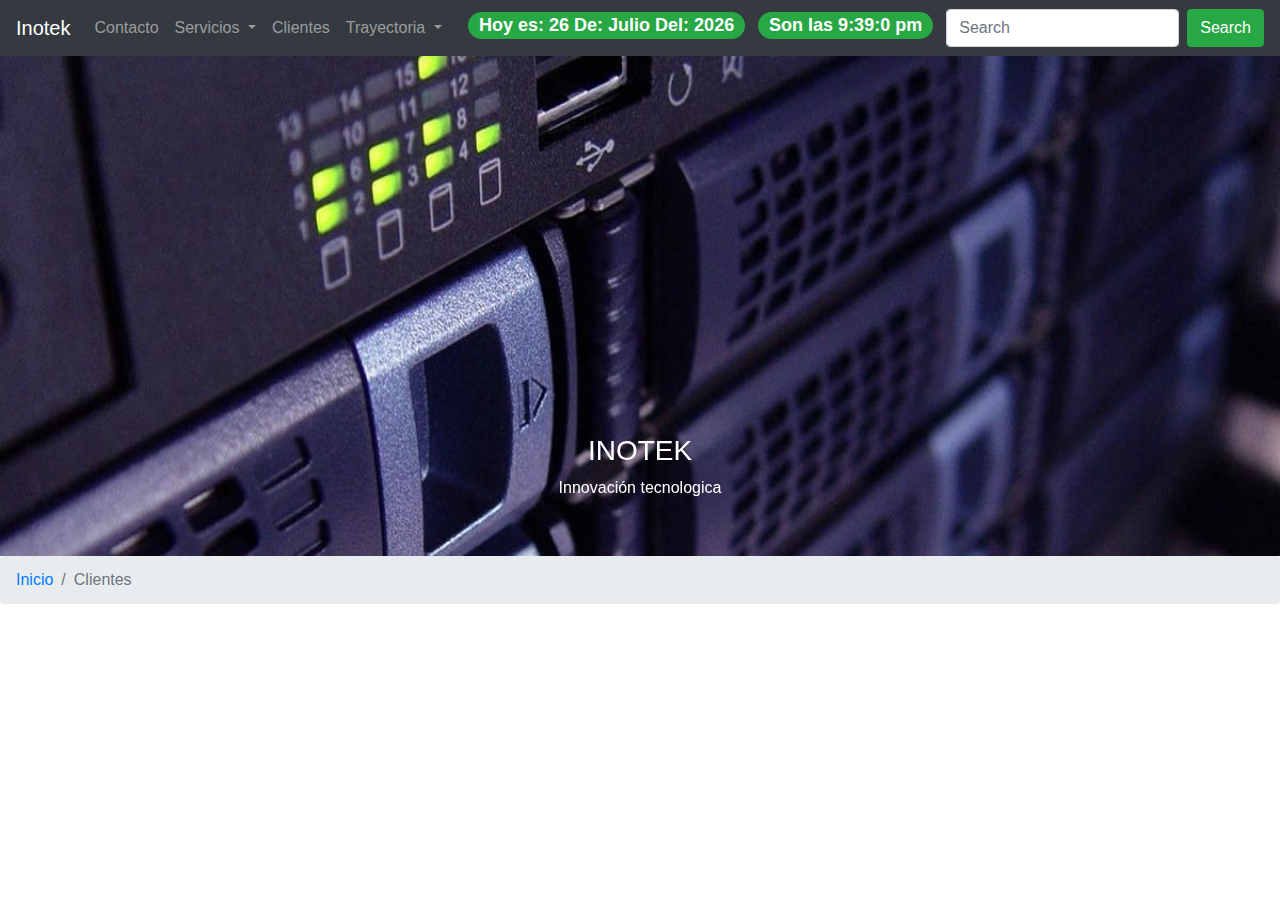
<file: Paginas/Clientes.html>
<!DOCTYPE html>
<html lang="en">

<head>
  <meta charset="UTF-8" />
  <meta http-equiv="X-UA-Compatible" content="IE=edge" />
  <meta name="viewport" content="width=device-width, initial-scale=1" />
  <link rel="stylesheet" href="../includes/css/styles.css" />

  <script type="text/javascript" src="../js/reloj.js"></script>

  <!-- Latest compiled and minified CSS -->
  <link rel="stylesheet" href="https://cdn.jsdelivr.net/npm/bootstrap@4.6.1/dist/css/bootstrap.min.css" />

  <!-- jQuery library -->
  <script src="https://cdn.jsdelivr.net/npm/jquery@3.6.0/dist/jquery.slim.min.js"></script>

  <!-- Popper JS -->
  <script src="https://cdn.jsdelivr.net/npm/popper.js@1.16.1/dist/umd/popper.min.js"></script>

  <!-- Latest compiled JavaScript -->
  <script src="https://cdn.jsdelivr.net/npm/bootstrap@4.6.1/dist/js/bootstrap.bundle.min.js"></script>

  <link rel="stylesheet" href="https://use.fontawesome.com/releases/v5.7.0/css/all.css" integrity="sha384-lZN37f5QGtY3VHgisS14W3ExzMWZxybE1SJSEsQp9S+oqd12jhcu+A56Ebc1zFSJ" crossorigin="anonymous">

  <title>CLIENTES</title>
</head>

<body onload="reloj()">
  <!-- MENU DE NAVEGACION -->
  <nav class="navbar navbar-expand-md bg-dark navbar-dark">
    <a class="navbar-brand" href="../index.html">Inotek</a>
    <button class="navbar-toggler" type="button" data-toggle="collapse" data-target="#collapsibleNavbar">
      <span class="navbar-toggler-icon"></span>
    </button>
    <div class="collapse navbar-collapse" id="collapsibleNavbar">
      <!-- Links -->
      <ul class="navbar-nav">
        <li class="nav-item">
          <a class="nav-link" href="../Paginas/Contacto.html">Contacto</a>
        </li>
        <li class="nav-item dropdown">
          <a class="nav-link dropdown-toggle" href="../Paginas/Servicios.html" id="navbardrop" data-toggle="dropdown">
            Servicios
          </a>
          <div class="dropdown-menu">
            <a class="dropdown-item" href="../Paginas/Servicios.html">Casas inteligentes</a>
            <a class="dropdown-item" href="../Paginas/Servicios.html">Seguridad</a>
            <a class="dropdown-item" href="../Paginas/Servicios.html">Control de acceso</a>
            <a class="dropdown-item" href="../Paginas/Servicios.html">Redes</a>
            <a class="dropdown-item" href="../Paginas/Servicios.html">Telefonia</a>
            <a class="dropdown-item" href="../Paginas/Servicios.html">Multimedia</a>
            <a class="dropdown-item" href="../Paginas/Servicios.html">Sistema de bombeo</a>
            <a class="dropdown-item" href="../Paginas/Servicios.html">Tecnologias sustentables</a>
            <a class="dropdown-item" href="../Paginas/Servicios.html">Calentadores</a>
            <a class="dropdown-item" href="../Paginas/Servicios.html">Paginas web</a>
          </div>
        </li>
        <li class="nav-item">
          <a class="nav-link" href="../Paginas/Clientes.html">Clientes</a>
        </li>
        <!-- Dropdown -->
        <li class="nav-item dropdown">
          <a class="nav-link dropdown-toggle" href="Paginas/Trayetoria.html" id="navbardrop" data-toggle="dropdown">
            Trayectoria
          </a>
          <div class="dropdown-menu">
            <a class="dropdown-item" href="../Paginas/Trayetoria.html">Historia</a>
            <a class="dropdown-item" href="../Paginas/Trayetoria.html">Misión</a>
            <a class="dropdown-item" href="../Paginas/Trayetoria.html">Visión</a>
            <a class="dropdown-item" href="../Paginas/Trayetoria.html">Valores</a>
          </div>
        </li>
      </ul>
    </div>
    <!-- HORA ACTUAL -->
    <h4>
      <span class="badge badge-pill badge-success" id="Fecha">Fecha actual</span>
    </h4>&nbsp; &nbsp;
    <h4>
      <span class="badge badge-pill badge-success" id="Horas">Hora actual</span>
    </h4>&nbsp; &nbsp;
    <!-- BUSCADOR -->
    <form class="form-inline" action="/action_page.php">
      <input class="form-control mr-sm-2" type="text" placeholder="Search">
      <button class="btn btn-success" type="submit">Search</button>
    </form>
  </nav>
  <!-- CAROUSEL -->
  <div id="demo" class="carousel slide" data-ride="carousel">
    <div class="carousel-inner">
      <div class="carousel-item active">
        <img src="../includes/img/servidor-rack.jpg" alt="Los Angeles" width="100%" height="500">
        <div class="carousel-caption">
          <h3>INOTEK</h3>
          <p>Innovación tecnologica</p>
        </div>
      </div>
    </div>
  </div>
  <nav aria-label="breadcrumb">
    <ol class="breadcrumb">
      <li class="breadcrumb-item"><a href="../index.html">Inicio</a></li>
      <li class="breadcrumb-item active" aria-current="page">Clientes</li>
    </ol>
  </nav>
</body>
</html>
</file>
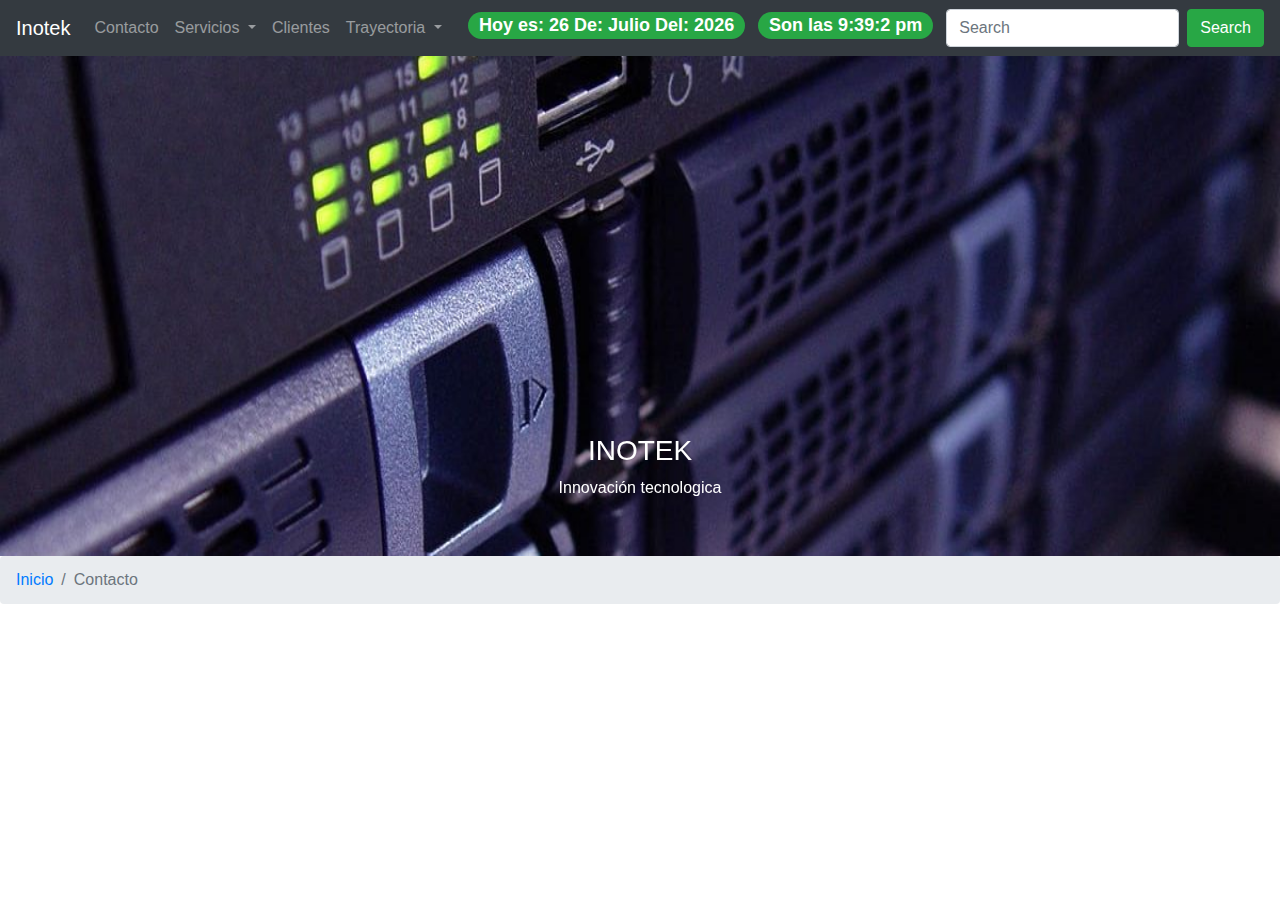
<file: Paginas/Contacto.html>
<!DOCTYPE html>
<html lang="en">

<head>
  <meta charset="UTF-8" />
  <meta http-equiv="X-UA-Compatible" content="IE=edge" />
  <meta name="viewport" content="width=device-width, initial-scale=1" />
  <link rel="stylesheet" href="../includes/css/styles.css" />

  <script type="text/javascript" src="../js/reloj.js"></script>

  <!-- Latest compiled and minified CSS -->
  <link rel="stylesheet" href="https://cdn.jsdelivr.net/npm/bootstrap@4.6.1/dist/css/bootstrap.min.css" />

  <!-- jQuery library -->
  <script src="https://cdn.jsdelivr.net/npm/jquery@3.6.0/dist/jquery.slim.min.js"></script>

  <!-- Popper JS -->
  <script src="https://cdn.jsdelivr.net/npm/popper.js@1.16.1/dist/umd/popper.min.js"></script>

  <!-- Latest compiled JavaScript -->
  <script src="https://cdn.jsdelivr.net/npm/bootstrap@4.6.1/dist/js/bootstrap.bundle.min.js"></script>

  <link rel="stylesheet" href="https://use.fontawesome.com/releases/v5.7.0/css/all.css"
    integrity="sha384-lZN37f5QGtY3VHgisS14W3ExzMWZxybE1SJSEsQp9S+oqd12jhcu+A56Ebc1zFSJ" crossorigin="anonymous">

  <title>CONTACTO</title>
</head>

<body onload="reloj()">
  <!-- MENU DE NAVEGACION -->
  <nav class="navbar navbar-expand-md bg-dark navbar-dark">
    <a class="navbar-brand" href="../index.html">Inotek</a>
    <button class="navbar-toggler" type="button" data-toggle="collapse" data-target="#collapsibleNavbar">
      <span class="navbar-toggler-icon"></span>
    </button>
    <div class="collapse navbar-collapse" id="collapsibleNavbar">
      <!-- Links -->
      <ul class="navbar-nav">
        <li class="nav-item">
          <a class="nav-link" href="../Paginas/Contacto.html">Contacto</a>
        </li>
        <li class="nav-item dropdown">
          <a class="nav-link dropdown-toggle" href="../Paginas/Servicios.html" id="navbardrop" data-toggle="dropdown">
            Servicios
          </a>
          <div class="dropdown-menu">
            <a class="dropdown-item" href="../Paginas/Servicios.html">Casas inteligentes</a>
            <a class="dropdown-item" href="../Paginas/Servicios.html">Seguridad</a>
            <a class="dropdown-item" href="../Paginas/Servicios.html">Control de acceso</a>
            <a class="dropdown-item" href="../Paginas/Servicios.html">Redes</a>
            <a class="dropdown-item" href="../Paginas/Servicios.html">Telefonia</a>
            <a class="dropdown-item" href="../Paginas/Servicios.html">Multimedia</a>
            <a class="dropdown-item" href="../Paginas/Servicios.html">Sistema de bombeo</a>
            <a class="dropdown-item" href="../Paginas/Servicios.html">Tecnologias sustentables</a>
            <a class="dropdown-item" href="../Paginas/Servicios.html">Calentadores</a>
            <a class="dropdown-item" href="../Paginas/Servicios.html">Paginas web</a>
          </div>
        </li>
        <li class="nav-item">
          <a class="nav-link" href="../Paginas/Clientes.html">Clientes</a>
        </li>
        <!-- Dropdown -->
        <li class="nav-item dropdown">
          <a class="nav-link dropdown-toggle" href="../Paginas/Trayetoria.html" id="navbardrop" data-toggle="dropdown">
            Trayectoria
          </a>
          <div class="dropdown-menu">
            <a class="dropdown-item" href="../Paginas/Trayetoria.html">Historia</a>
            <a class="dropdown-item" href="../Paginas/Trayetoria.html">Misión</a>
            <a class="dropdown-item" href="../Paginas/Trayetoria.html">Visión</a>
            <a class="dropdown-item" href="../Paginas/Trayetoria.html">Valores</a>
          </div>
        </li>
      </ul>
    </div>
    <!-- HORA ACTUAL -->
    <h4>
      <span class="badge badge-pill badge-success" id="Fecha">Fecha actual</span>
    </h4>&nbsp; &nbsp;
    <h4>
      <span class="badge badge-pill badge-success" id="Horas">Hora actual</span>
    </h4>&nbsp; &nbsp;
    <!-- BUSCADOR -->
    <form class="form-inline" action="/action_page.php">
      <input class="form-control mr-sm-2" type="text" placeholder="Search">
      <button class="btn btn-success" type="submit">Search</button>
    </form>
  </nav>
  <!-- CAROUSEL -->
  <div id="demo" class="carousel slide" data-ride="carousel">
    <div class="carousel-inner">
      <div class="carousel-item active">
        <img src="../includes/img/servidor-rack.jpg" alt="Los Angeles" width="100%" height="500">
        <div class="carousel-caption">
          <h3>INOTEK</h3>
          <p>Innovación tecnologica</p>
        </div>
      </div>
    </div>
  </div>
  <nav aria-label="breadcrumb">
    <ol class="breadcrumb">
      <li class="breadcrumb-item"><a href="../index.html">Inicio</a></li>
      <li class="breadcrumb-item active" aria-current="page">Contacto</li>
    </ol>
  </nav>
  
</body>
</html>
</file>
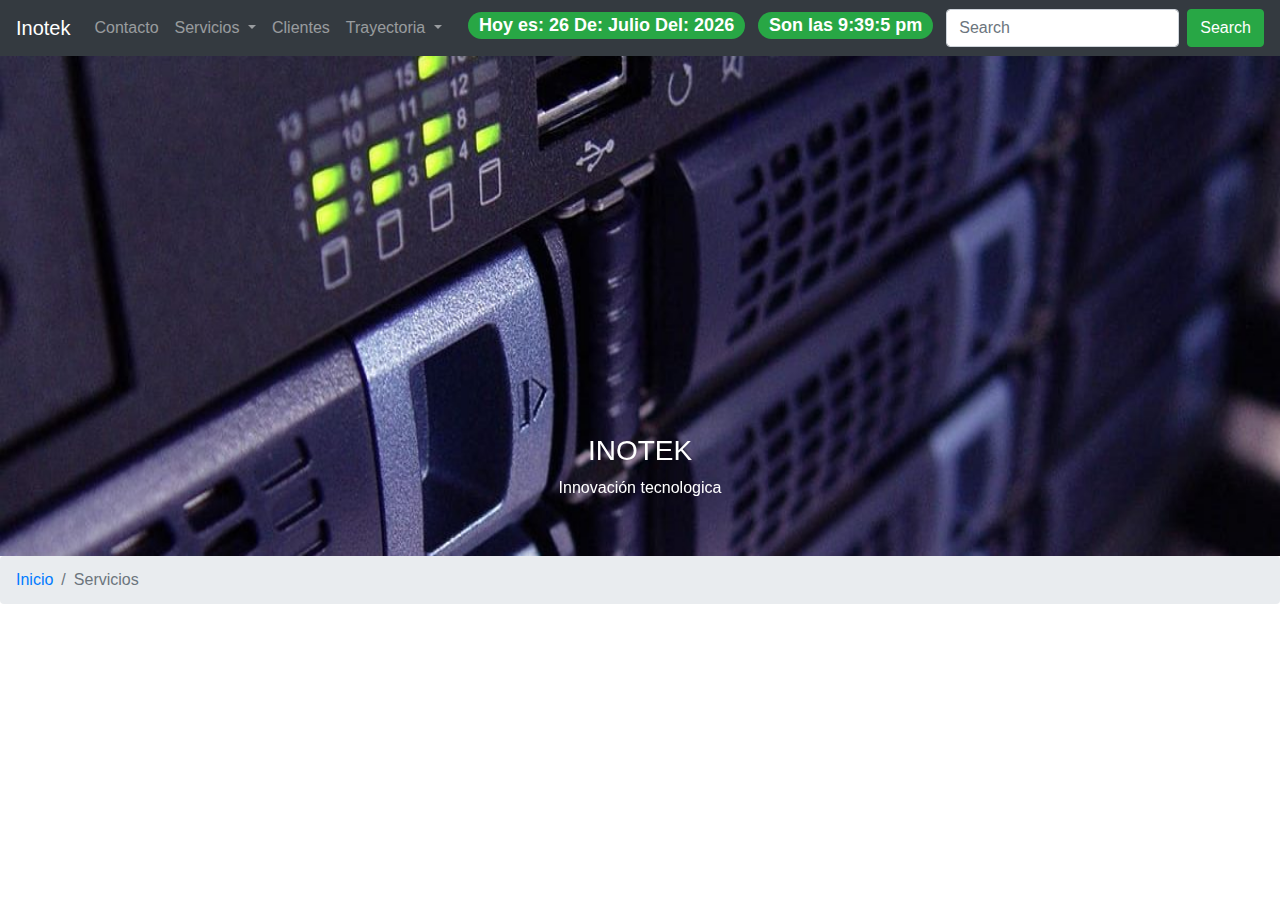
<file: Paginas/Servicios.html>
<!DOCTYPE html>
<html lang="en">

<head>
  <meta charset="UTF-8" />
  <meta http-equiv="X-UA-Compatible" content="IE=edge" />
  <meta name="viewport" content="width=device-width, initial-scale=1" />
  <link rel="stylesheet" href="../includes/css/styles.css" />

  <script type="text/javascript" src="../js/reloj.js"></script>

  <!-- Latest compiled and minified CSS -->
  <link rel="stylesheet" href="https://cdn.jsdelivr.net/npm/bootstrap@4.6.1/dist/css/bootstrap.min.css" />

  <!-- jQuery library -->
  <script src="https://cdn.jsdelivr.net/npm/jquery@3.6.0/dist/jquery.slim.min.js"></script>

  <!-- Popper JS -->
  <script src="https://cdn.jsdelivr.net/npm/popper.js@1.16.1/dist/umd/popper.min.js"></script>

  <!-- Latest compiled JavaScript -->
  <script src="https://cdn.jsdelivr.net/npm/bootstrap@4.6.1/dist/js/bootstrap.bundle.min.js"></script>

  <link rel="stylesheet" href="https://use.fontawesome.com/releases/v5.7.0/css/all.css"
    integrity="sha384-lZN37f5QGtY3VHgisS14W3ExzMWZxybE1SJSEsQp9S+oqd12jhcu+A56Ebc1zFSJ" crossorigin="anonymous">

  <title>SERVICIOS</title>
</head>

<body onload="reloj()">
  <!-- MENU DE NAVEGACION -->
  <nav class="navbar navbar-expand-md bg-dark navbar-dark">
    <a class="navbar-brand" href="../index.html">Inotek</a>
    <button class="navbar-toggler" type="button" data-toggle="collapse" data-target="#collapsibleNavbar">
      <span class="navbar-toggler-icon"></span>
    </button>
    <div class="collapse navbar-collapse" id="collapsibleNavbar">
      <!-- Links -->
      <ul class="navbar-nav">
        <li class="nav-item">
          <a class="nav-link" href="../Paginas/Contacto.html">Contacto</a>
        </li>
        <li class="nav-item dropdown">
          <a class="nav-link dropdown-toggle" href="../Paginas/Servicios.html" id="navbardrop" data-toggle="dropdown">
            Servicios
          </a>
          <div class="dropdown-menu">
            <a class="dropdown-item" href="../Paginas/Servicios.html">Casas inteligentes</a>
            <a class="dropdown-item" href="../Paginas/Servicios.html">Seguridad</a>
            <a class="dropdown-item" href="../Paginas/Servicios.html">Control de acceso</a>
            <a class="dropdown-item" href="../Paginas/Servicios.html">Redes</a>
            <a class="dropdown-item" href="../Paginas/Servicios.html">Telefonia</a>
            <a class="dropdown-item" href="../Paginas/Servicios.html">Multimedia</a>
            <a class="dropdown-item" href="../Paginas/Servicios.html">Sistema de bombeo</a>
            <a class="dropdown-item" href="../Paginas/Servicios.html">Tecnologias sustentables</a>
            <a class="dropdown-item" href="../Paginas/Servicios.html">Calentadores</a>
            <a class="dropdown-item" href="../Paginas/Servicios.html">Paginas web</a>
          </div>
        </li>
        <li class="nav-item">
          <a class="nav-link" href="../Paginas/Clientes.html">Clientes</a>
        </li>
        <!-- Dropdown -->
        <li class="nav-item dropdown">
          <a class="nav-link dropdown-toggle" href="../Paginas/Trayetoria.html" id="navbardrop" data-toggle="dropdown">
            Trayectoria
          </a>
          <div class="dropdown-menu">
            <a class="dropdown-item" href="../Paginas/Trayetoria.html">Historia</a>
            <a class="dropdown-item" href="../Paginas/Trayetoria.html">Misión</a>
            <a class="dropdown-item" href="../Paginas/Trayetoria.html">Visión</a>
            <a class="dropdown-item" href="../Paginas/Trayetoria.html">Valores</a>
          </div>
        </li>
      </ul>
    </div>
    <!-- HORA ACTUAL -->
    <h4>
      <span class="badge badge-pill badge-success" id="Fecha">Fecha actual</span>
    </h4>&nbsp; &nbsp;
    <h4>
      <span class="badge badge-pill badge-success" id="Horas">Hora actual</span>
    </h4>&nbsp; &nbsp;
    <!-- BUSCADOR -->
    <form class="form-inline" action="/action_page.php">
      <input class="form-control mr-sm-2" type="text" placeholder="Search">
      <button class="btn btn-success" type="submit">Search</button>
    </form>
  </nav>
  <!-- CAROUSEL -->
  <div id="demo" class="carousel slide" data-ride="carousel">
    <div class="carousel-inner">
      <div class="carousel-item active">
        <img src="../includes/img/servidor-rack.jpg" alt="Los Angeles" width="100%" height="500">
        <div class="carousel-caption">
          <h3>INOTEK</h3>
          <p>Innovación tecnologica</p>
        </div>
      </div>
    </div>
  </div> 
  <nav aria-label="breadcrumb">
    <ol class="breadcrumb">
      <li class="breadcrumb-item"><a href="../index.html">Inicio</a></li>
      <li class="breadcrumb-item active" aria-current="page">Servicios</li>
    </ol>
  </nav> 
</body>
</html>
</file>
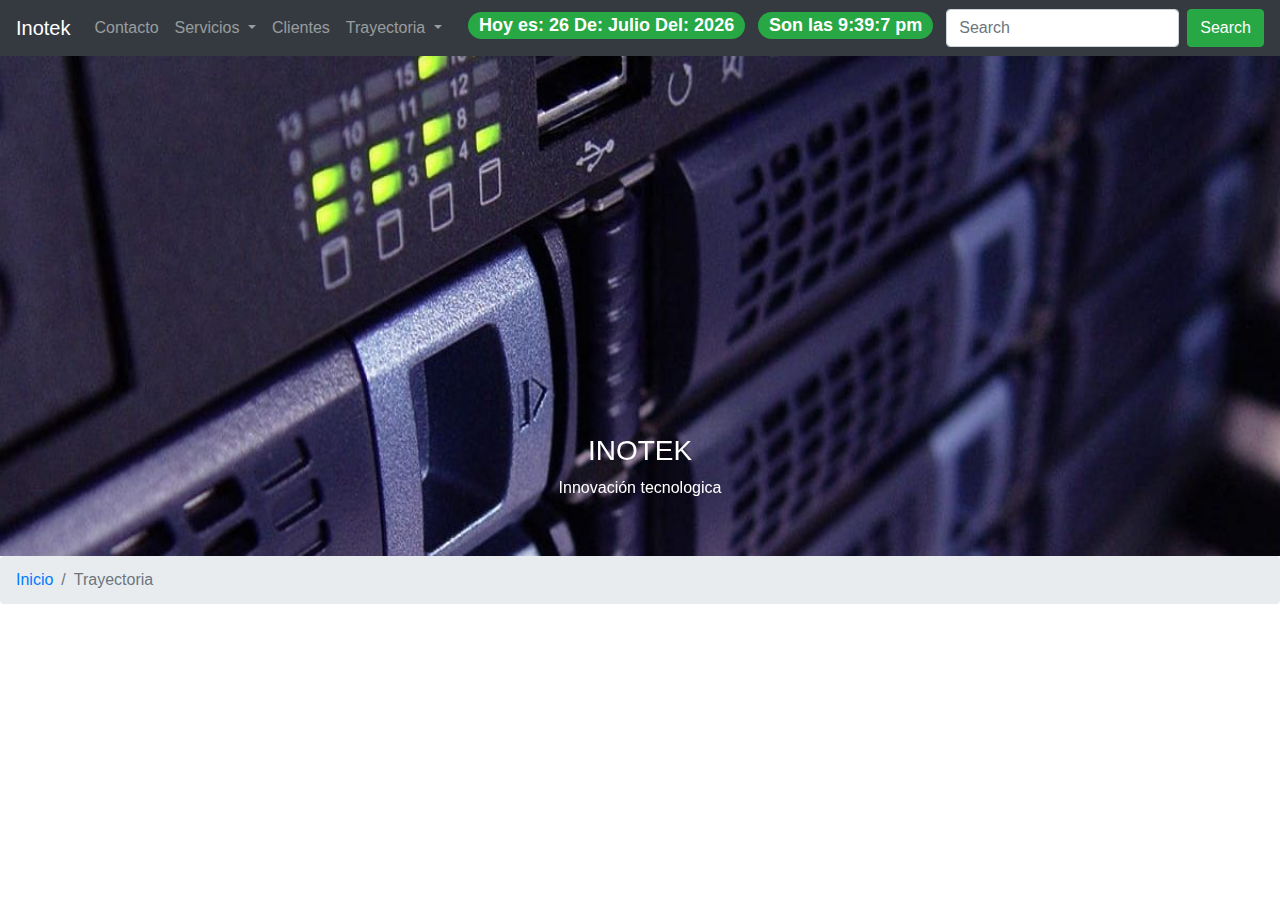
<file: Paginas/Trayetoria.html>
<!DOCTYPE html>
<html lang="en">

<head>
  <meta charset="UTF-8" />
  <meta http-equiv="X-UA-Compatible" content="IE=edge" />
  <meta name="viewport" content="width=device-width, initial-scale=1" />
  <link rel="stylesheet" href="../includes/css/styles.css" />

  <script type="text/javascript" src="../js/reloj.js"></script>

  <!-- Latest compiled and minified CSS -->
  <link rel="stylesheet" href="https://cdn.jsdelivr.net/npm/bootstrap@4.6.1/dist/css/bootstrap.min.css" />

  <!-- jQuery library -->
  <script src="https://cdn.jsdelivr.net/npm/jquery@3.6.0/dist/jquery.slim.min.js"></script>

  <!-- Popper JS -->
  <script src="https://cdn.jsdelivr.net/npm/popper.js@1.16.1/dist/umd/popper.min.js"></script>

  <!-- Latest compiled JavaScript -->
  <script src="https://cdn.jsdelivr.net/npm/bootstrap@4.6.1/dist/js/bootstrap.bundle.min.js"></script>

  <link rel="stylesheet" href="https://use.fontawesome.com/releases/v5.7.0/css/all.css"
    integrity="sha384-lZN37f5QGtY3VHgisS14W3ExzMWZxybE1SJSEsQp9S+oqd12jhcu+A56Ebc1zFSJ" crossorigin="anonymous">

  <title>TRAYECTORIA</title>
</head>

<body onload="reloj()">
  <!-- MENU DE NAVEGACION -->
  <nav class="navbar navbar-expand-md bg-dark navbar-dark">
    <a class="navbar-brand" href="../index.html">Inotek</a>
    <button class="navbar-toggler" type="button" data-toggle="collapse" data-target="#collapsibleNavbar">
      <span class="navbar-toggler-icon"></span>
    </button>
    <div class="collapse navbar-collapse" id="collapsibleNavbar">
      <!-- Links -->
      <ul class="navbar-nav">
        <li class="nav-item">
          <a class="nav-link" href="../Paginas/Contacto.html">Contacto</a>
        </li>
        <li class="nav-item dropdown">
          <a class="nav-link dropdown-toggle" href="../Paginas/Servicios.html" id="navbardrop" data-toggle="dropdown">
            Servicios
          </a>
          <div class="dropdown-menu">
            <a class="dropdown-item" href="../Paginas/Servicios.html">Casas inteligentes</a>
            <a class="dropdown-item" href="../Paginas/Servicios.html">Seguridad</a>
            <a class="dropdown-item" href="../Paginas/Servicios.html">Control de acceso</a>
            <a class="dropdown-item" href="../Paginas/Servicios.html">Redes</a>
            <a class="dropdown-item" href="../Paginas/Servicios.html">Telefonia</a>
            <a class="dropdown-item" href="../Paginas/Servicios.html">Multimedia</a>
            <a class="dropdown-item" href="../Paginas/Servicios.html">Sistema de bombeo</a>
            <a class="dropdown-item" href="../Paginas/Servicios.html">Tecnologias sustentables</a>
            <a class="dropdown-item" href="../Paginas/Servicios.html">Calentadores</a>
            <a class="dropdown-item" href="../Paginas/Servicios.html">Paginas web</a>
          </div>
        </li>
        <li class="nav-item">
          <a class="nav-link" href="../Paginas/Clientes.html">Clientes</a>
        </li>
        <!-- Dropdown -->
        <li class="nav-item dropdown">
          <a class="nav-link dropdown-toggle" href="../Paginas/Trayetoria.html" id="navbardrop" data-toggle="dropdown">
            Trayectoria
          </a>
          <div class="dropdown-menu">
            <a class="dropdown-item" href="../Paginas/Trayetoria.html">Historia</a>
            <a class="dropdown-item" href="../Paginas/Trayetoria.html">Misión</a>
            <a class="dropdown-item" href="../Paginas/Trayetoria.html">Visión</a>
            <a class="dropdown-item" href="../Paginas/Trayetoria.html">Valores</a>
          </div>
        </li>
      </ul>
    </div>
    <!-- HORA ACTUAL -->
    <h4>
      <span class="badge badge-pill badge-success" id="Fecha">Fecha actual</span>
    </h4>&nbsp; &nbsp;
    <h4>
      <span class="badge badge-pill badge-success" id="Horas">Hora actual</span>
    </h4>&nbsp; &nbsp;
    <!-- BUSCADOR -->
    <form class="form-inline" action="/action_page.php">
      <input class="form-control mr-sm-2" type="text" placeholder="Search">
      <button class="btn btn-success" type="submit">Search</button>
    </form>
  </nav>
  <!-- CAROUSEL -->
  <div id="demo" class="carousel slide" data-ride="carousel">
    <div class="carousel-inner">
      <div class="carousel-item active">
        <img src="../includes/img/servidor-rack.jpg" alt="Los Angeles" width="100%" height="500">
        <div class="carousel-caption">
          <h3>INOTEK</h3>
          <p>Innovación tecnologica</p>
        </div>
      </div>
    </div>
  </div>
  <nav aria-label="breadcrumb">
    <ol class="breadcrumb">
      <li class="breadcrumb-item"><a href="../index.html">Inicio</a></li>
      <li class="breadcrumb-item active" aria-current="page">Trayectoria</li>
    </ol>
  </nav>  
</body>
</html>
</file>
<file: includes/css/styles.css>
*{
    box-sizing: border-box;
    margin: 0;
    padding: 0;
    text-decoration: none;
    list-style: none;  
    font-family: arial;
}
</file>
